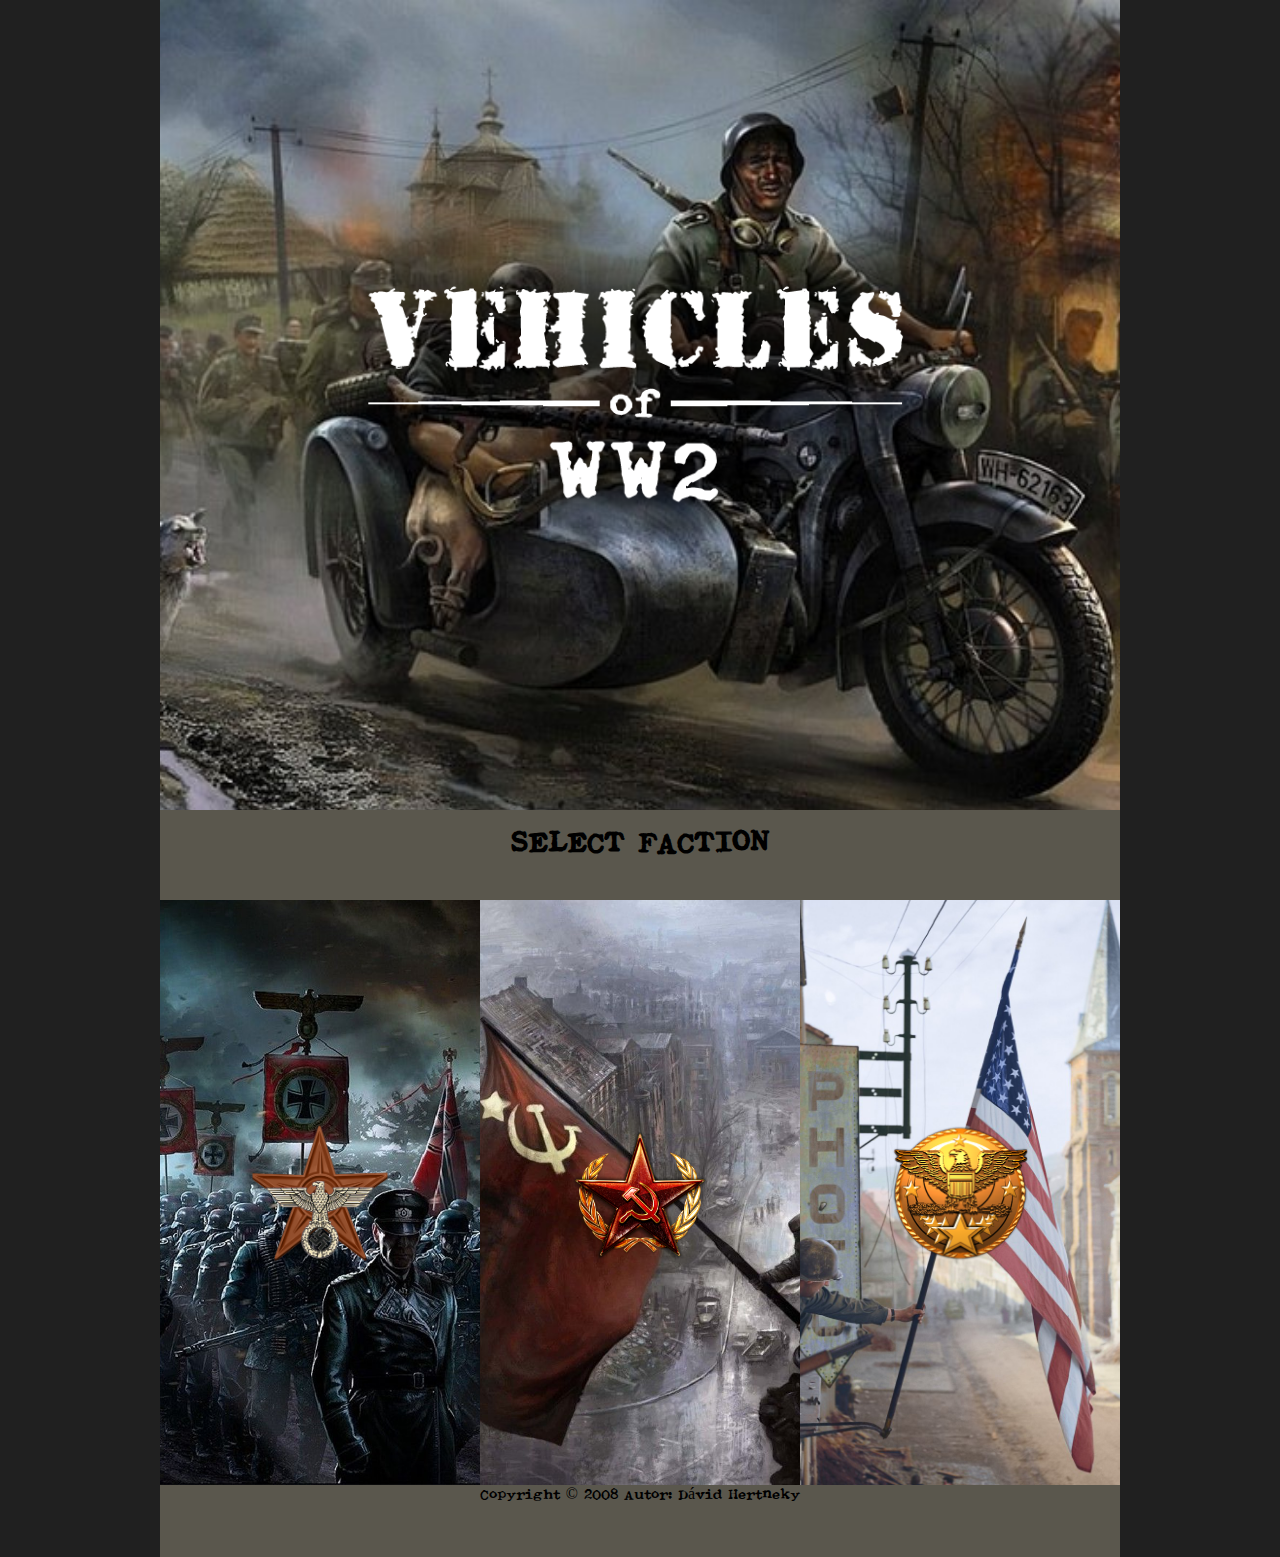
<file: index.html>
<!DOCTYPE html>
<html lang="en">
	<head>
		<title>VEHICLES of WW2</title>
		<meta property="og:url" content="https://herty999.github.io/herty-page/">
		<meta property="og:type" content="article">
		<meta property="og:title" content="VEHICLES of WW2">
		<meta property="og:image" content="https://herty999.github.io/herty-page/img/menu_h.jpg">
		<meta charset="UTF-8">
		<meta name="viewport" content="width=device-width, initial-scale=1.0">
		<link rel="stylesheet" type="text/css" href="css/menu.css">
	</head>
	<body>
		<header>
			<div id="nazov">
			</div> 
		</header>
		<article>
			<h1>SELECT FACTION</h1>
		</article>
		<nav>
			<section id ="ger">
				<div title="German Army - Faction" class="logo" id="glogo" onclick="location.href='html/ger.html'"></div>
				<div class="text" id="gtext"><h2>GERMAN ARMY</h2></div>
			</section>
			<section id ="sov">
				<div title="Soviet Army - Faction" class="logo" id="slogo" onclick="location.href='html/sov.html'">
				</div>
				<div class="text"  id="stext"><h2>SOVIET ARMY</h2></div>
			</section>
			<section id ="us">

				<div title="US Army - Faction" class="logo" id="ulogo" onclick="location.href='html/us.html'">
				</div>
				<div class="text" id="utext"><h2>US ARMY</h2></div>
			</section>
		</nav>
		<footer>
			<p>Copyright &copy; 2008 Autor: Dávid Hertneky</p>
		</footer>
	</body>
</html>
</file>
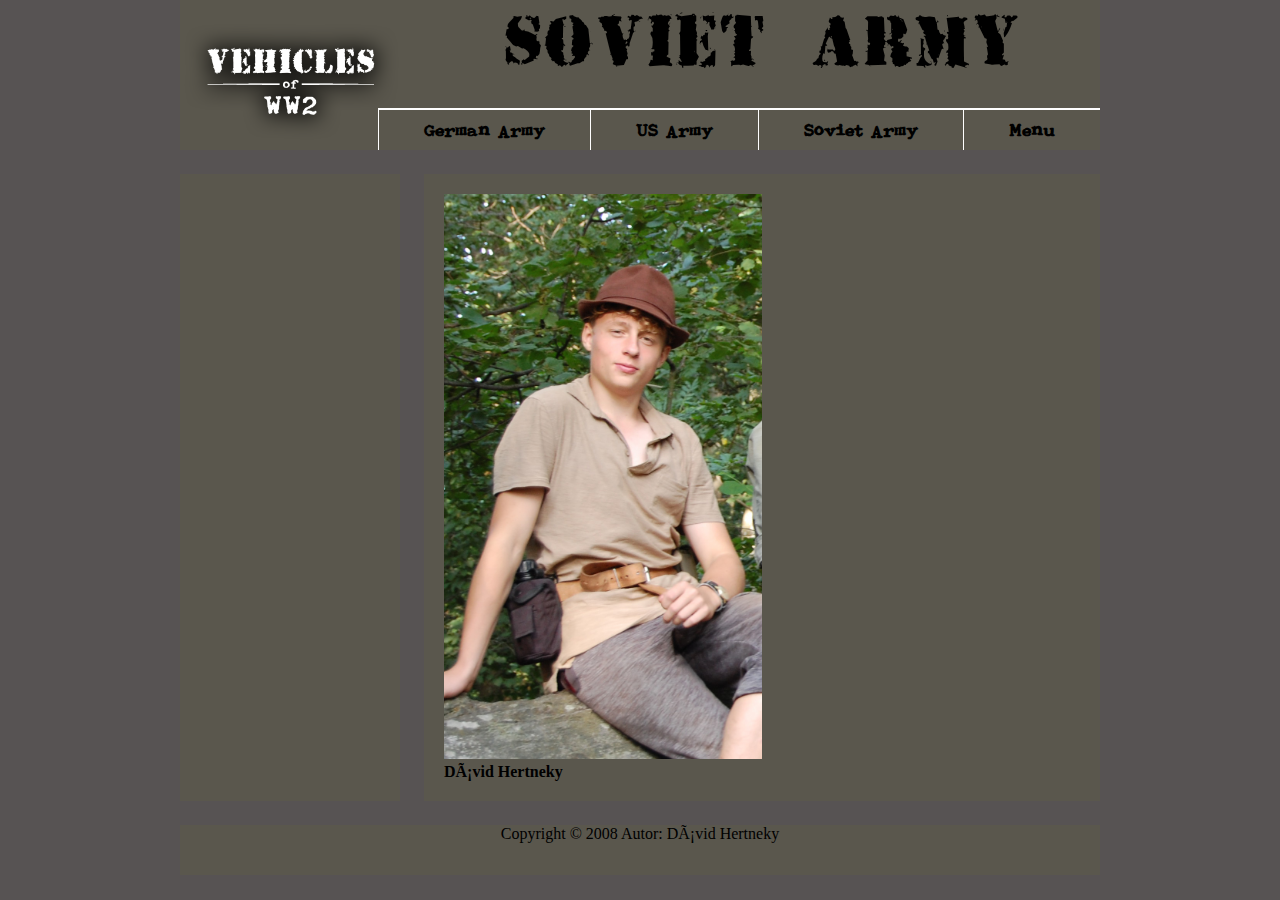
<file: html/autor.html>
<!DOCTYPE html>
<html lang="en">
	<head>
		<title>Soviet Vehicles - VEHICLES of WW2</title>
		<meta property="og:url" content="https://herty999.github.io/herty-page/html/autor.html">
		<meta property="og:type" content="article">
		<meta property="og:title" content="Soviet Vehicles - VEHICLES of WW2>
		<meta charset="UTF-8">
		<meta name="viewport" content="width=device-width, initial-scale=1">
		<link rel="stylesheet" type="text/css" href="../css/theme.css">
	</head>
		<style>
	body > *{
	background-color:#5a574d;
		}
		#ger:hover{
			background-color:rgb(106, 117, 115);
	
		}
		#us:hover{
			background-color:rgb(113, 117, 106);
		}
		#sov:hover{
			background-color:rgb(117, 111, 106);
		}
		
	</style>
	<body>
		<header>	
		<img src="../img/Vehicles_l.png" alt="Logo :WW2 Vehicles" width="225" height="auto">
		<div id="name"><p>SOVIET ARMY</p></div>
			<ul>
				<li id="ger" title="German Army : VEHICLES" onclick="location.href='ger.html'"><a href="ger.html" >German Army</a></li>
				<li id="us" title="US Army : VEHICLES" onclick="location.href='us.html'"><a href="us.html">US Army</a></li>
				<li class="sov" title="Soviet Army" onclick="location.href='sov.html'"><a href="sov.html">Soviet Army</a></li>
				<li class="menu" title="Autor" id="last" onclick="location.href='../index.html'"><a href="../index.html" >Menu</a></li>
			</ul>
		</header>
		<nav>

		</nav>
		<main>
		<img src="../img/laja.jpg" alt="Dávid Hertneky" style="width:50%;">
		<h1>Dávid Hertneky<h1>
		</main>
		<footer>
		<p>Copyright &copy; 2008 Autor: Dávid Hertneky</p></p>
		</footer>
	</body>
</html>
</file>
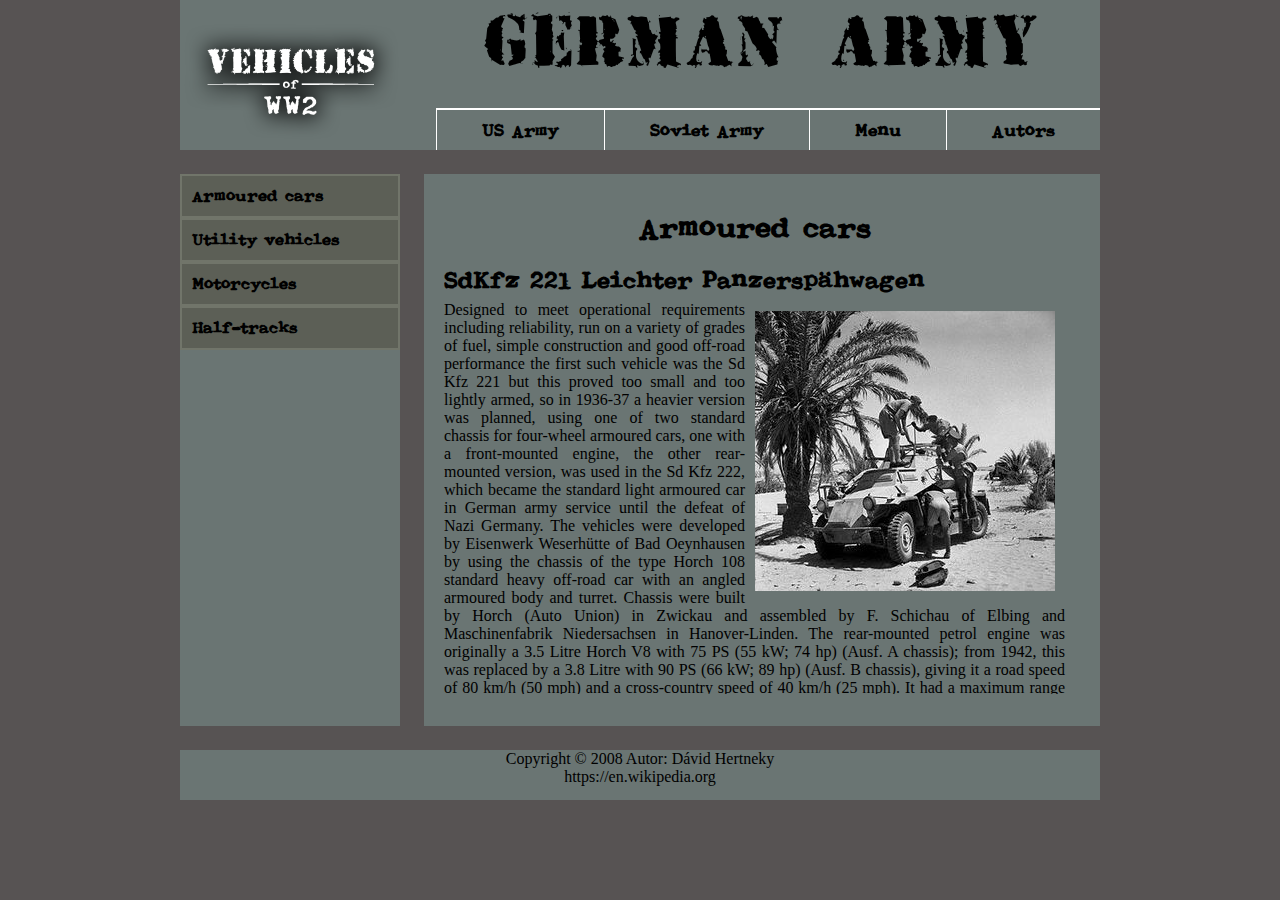
<file: html/ger.html>
<!DOCTYPE html>
<html lang="en">
	<head>
		<title>US Vehicles - VEHICLES of WW2</title>
		<meta property="og:url" content="https://herty999.github.io/herty-page/html/ger.html">
		<meta property="og:type" content="article">
		<meta property="og:title" content="US Vehicles - VEHICLES of WW2">
		<meta charset="UTF-8">
		<meta name="viewport" content="width=device-width, initial-scale=1">
		<link rel="stylesheet" type="text/css" href="../css/theme.css">
		<style>
	body > *{
	background-color:rgb(106, 117, 115);
		}
		#ger:hover{
			background-color:rgb(113, 117, 106);
	
		}
		#us:hover{
			background-color:rgb(117, 111, 106);
		}
	</style>
	</head>
	<body>
		<header>	
		<img src="../img/Vehicles_l.png" alt="Logo :WW2 Vehicles">
		<div id="name"><p>GERMAN ARMY</p></div>
			<ul>
				<li id="ger" title="German Army : VEHICLES" onclick="location.href='us.html'"><a href="us.html" >US Army</a></li>
				<li id="us" title="Soviet Army : VEHICLES" onclick="location.href='sov.html'"><a href="sov.html" >Soviet Army</a></li>
				<li class="menu" title="Menu" onclick="location.href='../index.html'"><a href="../index.html">Menu</a></li>
				<li class="menu" title="Autor" id="last" onclick="location.href='autor.html'"><a href="autor.html" >Autors</a></li>
			</ul>
		</header>
		<nav>
			<ul>
				<li><a href="#Arc">Armoured cars</a>
					<ul>
						<li><a href="#SdK_221">SdKfz 221 L. P.</a></li>
						<li><a href="#SdK_231">SdKfz 231 S. P.</a></li>
					</ul>
				</li>
				<li><a href="#Ut">Utility vehicles</a>
					<ul>
						<li><a href="#MB">M. B. L3000</a></li>
						<li><a href="#VK">V. Kübelwagen</a></li>
						<li><a href="#VS">V. Schwimmwagen</a></li>
					</ul>
				</li>
				<li><a>Motorcycles</a>
					<ul>
						<li><a>BMW R75</a></li>
						<li><a>Nimbus</a></li>
						<li><a>Zündapp KS 750</a></li>
					</ul>
				</li>
				<li><a>Half-tracks</a>
					<ul>
						<li><a>SdKfz 2 Kettenkrad</a></li>
						<li><a>SdKfz 251 Hanomag</a></li>
					</ul>
				</li>
					
			</ul>
		</nav>
		<main>
		<div>
		<h1 id="Arc">Armoured cars</h1>
		<h2 id="SdK_221">SdKfz 221 Leichter Panzerspähwagen</h2>
		<img src="../img/300px-IWM-E-3776-SdKfz-222-19410624.jpg" alt="Leichter Panzerspähwagen">
		<p>Designed to meet operational requirements including reliability, run on a variety of grades of fuel, 
		simple construction and good off-road performance the first such vehicle was the Sd Kfz 221 but this 
		proved too small and too lightly armed, so in 1936-37 a heavier version was planned, using one of two 
		standard chassis for four-wheel armoured cars, one with a front-mounted engine, the other rear-mounted 
		version, was used in the Sd Kfz 222, which became the standard light armoured car in German army service 
		until the defeat of Nazi Germany.

		The vehicles were developed by Eisenwerk Weserhütte of Bad Oeynhausen by using the chassis of the type Horch 108 
		standard heavy off-road car with an angled armoured body and turret.
	
		Chassis were built by Horch (Auto Union) in Zwickau and assembled by F. Schichau of Elbing and Maschinenfabrik 
		Niedersachsen in Hanover-Linden.
		
		The rear-mounted petrol engine was originally a 3.5 Litre Horch V8 with 75 PS (55 kW; 74 hp) (Ausf. A chassis); 
		from 1942, this was replaced by a 3.8 Litre with 90 PS (66 kW; 89 hp) (Ausf. B chassis), giving it a road speed of 
		80 km/h (50 mph) and a cross-country speed of 40 km/h (25 mph). It had a maximum range of 300 km (186 mi).
		
		Used by the reconnaissance battalions (Aufklärungs-Abteilung) of the Panzer divisions, the type performed 
		well enough in countries with good road networks, like those in Western Europe. However, on the Eastern Front 
		and North Africa, this class of vehicle was hampered by its relatively poor off-road performance.
        </p>
		<br>
		<br>
		<h2 id="SdK_231">SdKfz 231 Schwere Panzerspähwagen</h2>
		<img src="../img/300px-Wehrtechnische_Studiensammlung.jpg" alt="Schwerer Panzerspähwagen">
		<p>The heavy Panzerspähwagen was a large but very fast and highly versatile addition to the German Army. 
		The original 6 Rad (6 wheel) versions were based on a 6x4 truck with an armoured body, but by 1937 they
		were being replaced by the 8 Rad versions. During the replacement, the Sd.Kfz. (Sonderkraftfahrzeug, "special vehicle") 
		numbers were carried directly over; differentiation is made by the addition of 6-Rad or 8-Rad in the vehicle's name.

		These vehicles were used throughout the war in various guises and first saw combat in the campaign against Poland and in the 
		Battle of France. Later, they saw use in both the USSR and North Africa campaigns. Extreme climatic conditions in both these
		areas proved too severe for the vehicle. In the USSR, adverse ground conditions immobilized 150 Sd.Kfz 232s during the first
		wet season of the campaign.[citation needed] The speed of the eight-wheeled cars made them the best scouting vehicles that Rommel
		had for long range reconnaissance across the wide desert territory.</p>
		<br>
		<br>
		<br>
		<br>
		<h1 id="Ut">Utility vehicles</h1>
		<h2 id="MB">Mercedes-Benz L3000</h2>
		<img src="../img/Bundesarchiv_Bild.jpg" alt="Mercedes-Benz L3000">
		<p>The Mercedes-Benz L3000 was a 4x2 3-ton rear axle drive truck used
		by Germany in World War II, powered by a Daimler-Benz OM 65/4 74 hp 
		4-cylinder diesel engine. It was used alongside the Opel Blitz, and 
		proved even more reliable in rough terrain; and was used in all fronts 
		and extensively by the Afrika Korps. It was manufactured in three versions, the L3000, the L3000A, and the L3000S,
		from 1938 to 1943; by that time 
		more than 27,700 of all versions had been built. This made it the
		most produced Mercedes-Benz truck of World War II.
		</p>
		<br>
		<br>
		<h2 id="VK">Volkswagen Kübelwagen</h2>
		<img src="../img/280px-VW_Kuebelwagen_1.jpg" alt="VW type 82 Kübelwagen">
		<p>Although Adolf Hitler discussed with Ferdinand Porsche the possibility of military application 
		of the Volkswagen as early as April 1934, it was not until January 1938 that high-ranking Third Reich 
		army officials formally approached Porsche about designing an inexpensive, light-weight military transport
		vehicle, that could be operated reliably both on- and off-road, in even the most extreme conditions. This 
		implied that the Beetle could provide the basis for such a vehicle.

		Porsche began work on the project immediately, having a prototype of the vehicle ready within the month, but realized 
		during development that it would not be enough to reinforce the Beetle's chassis to handle the stresses that military
		use would place on it. In order to guarantee adequate off-road performance of a two-wheel-drive vehicle with a 1,000
		cc FMCV 1 engine, it would have to be lightweight. In fact, the army had stipulated a laden weight of 950 kg (2,090 lb),
		including four battle-dressed troops, which meant that the vehicle itself should not weigh more than 550 kg (1,210 lb).
		Porsche therefore sub-contracted Trutz, an experienced military coachbuilder, to help out with the body design.

		Developmental testing by the military began after a presentation of the prototypes designated as Type 62 in November
		1938. Despite lacking four wheel drive, a mainstay of the American military Jeeps, the vehicle proved very competent
		at maneuvering its way over rough terrain, even in a direct comparison with a contemporary standard German army 4×4, 
		and the project was given the green light for further development. The vehicle's light weight and ZF self-locking 
		differential compensated for the lack of 4×4 capabilities.</p>
		<br>
		<br>
		<h2 id="VS">Volkswagen Schwimmwagen</h2>
		<img src="../img/280px-VW_Schwimmwagen_1.jpg" alt="Volkswagen Type 166 Schwimmwagen">
		<p>Volkswagen Schwimmwagens used the engine and mechanicals of the VW Type 86 four-wheel 
		drive prototype of the Kübelwagen and the Type 87 four-wheel drive 'Kübel/Beetle' Command Car, 
		which in turn were based on the platform of the civilian Volkswagen Beetle. Erwin Komenda, Ferdinand 
		Porsche's first car body designer, was forced to develop an all-new unitized bodytub structure since 
		the flat floorpan chassis of the existing VW vehicles was unsuited to smooth movement through water. 
		Komenda patented his ideas for the swimming car at the German Patent office.

		The earliest Type 128 prototype was based on the full-length Kübelwagen chassis with a 240 cm (7.9 ft) 
		wheelbase. Pre-production units of the 128, fitted with custom welded bodytubs, demonstrated that this 
		construction was too weak for tough off-roading, had insufficient torsional rigidity, and easily suffered 
		hull-ruptures at the front cross-member, as well as in the wheel-wells. This was unacceptable for an amphibious
		vehicle. The large-scale production models (Type 166) were therefore made smaller, and had a wheel-base of only 
		200 cm (6.6 ft).

		Schwimmwagens were produced by the Volkswagen factory at Fallersleben / Wolfsburg and Porsche's facilities in 
		Stuttgart; with the bodies (or rather hulls) produced by Ambi Budd in Berlin. 15,584 Type 166 Schwimmwagen cars 
		were produced from 1941 through 1944; 14,276 at Fallersleben and 1,308 by Porsche. Given these numbers, the VW 166
		is the most mass-produced amphibious car in history.[citation needed] Only 189  are known by the Schwimmwagen 
		Registry to remain today, and only 13 have survived without restoration work.</p>
		</div>
		</main>
		<footer>
		<p>Copyright &copy; 2008 Autor: Dávid Hertneky <br>
		https://en.wikipedia.org</p>
		</footer>
	</body>
</html>
</file>
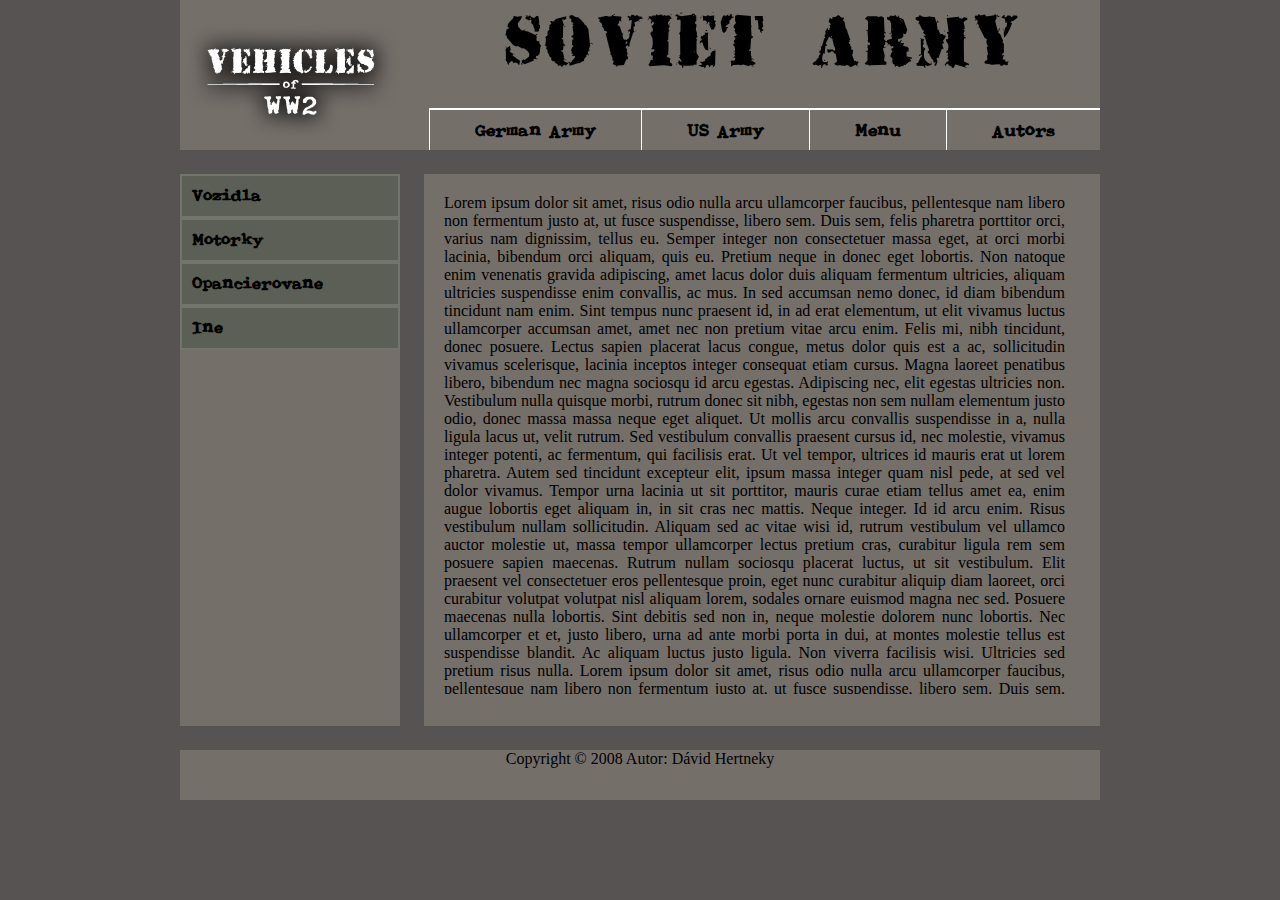
<file: html/sov.html>
<!DOCTYPE html>
<html lang="en">
	<head>
		<title>Soviet Vehicles - VEHICLES of WW2</title>
		<meta property="og:url" content="https://herty999.github.io/herty-page/html/sov.html">
		<meta property="og:type" content="article">
		<meta property="og:title" content="Soviet Vehicles - VEHICLES of WW2">
		<meta charset="UTF-8">
		<meta name="viewport" content="width=device-width, initial-scale=1">
		<link rel="stylesheet" type="text/css" href="../css/theme.css">
				<style>
	body > *{
	background-color:rgb(117, 111, 106);
		}
		#ger:hover{
			background-color:rgb(106, 117, 115);
	
		}
		#us:hover{
			background-color:rgb(113, 117, 106);
		}
	</style>
	</head>
	<body>
		<header>	
		<img src="../img/Vehicles_l.png" alt="Logo :WW2 Vehicles">
		<div id="name"><p>SOVIET ARMY</p></div>
			<ul>
				<li id="ger" title="German Army : VEHICLES" onclick="location.href='ger.html'"><a href="ger.html" >German Army</a></li>
				<li id="us" title="US Army : VEHICLES" onclick="location.href='us.html'"><a href="us.html" >US Army</a></li>
				<li class="menu" title="Menu" onclick="location.href='../index.html'"><a href="../index.html">Menu</a></li>
				<li class="menu" title="Autor" id="last" onclick="location.href='autor.html'"><a href="autor.html" >Autors</a></li>
			</ul>
		</header>
		<nav>
			<ul>
				<li><a>Vozidla</a>
					<ul>
						<li><a>Haha 1</a></li>
						<li><a>Haha 2</a></li>
					</ul>
				</li>
				<li><a>Motorky</a>
					<ul>
						<li><a>Bab 1</a></li>
						<li><a>Bab 2</a></li>
					</ul>
				</li>
				<li><a>Opancierovane</a>
					<ul>
						<li><a>Saas 1</a></li>
						<li><a>Saas 2</a></li>
					</ul>
				</li>
				<li><a>Ine</a></li>
			</ul>
		</nav>
		<main>
		<div>
		<p>Lorem ipsum dolor sit amet, risus odio nulla arcu 
		ullamcorper faucibus, pellentesque nam libero non fermentum 
		justo at, ut fusce suspendisse, libero sem. Duis sem, felis
		pharetra porttitor orci, varius nam dignissim, tellus eu.
		Semper integer non consectetuer massa eget, at orci morbi 
		lacinia, bibendum orci aliquam, quis eu. Pretium neque in
		donec eget lobortis. Non natoque enim venenatis gravida 
		adipiscing, amet lacus dolor duis aliquam fermentum
		ultricies, aliquam ultricies suspendisse enim convallis, 
		ac mus. In sed accumsan nemo donec, id diam bibendum 
		tincidunt nam enim. Sint tempus nunc praesent id,
		in ad erat elementum, ut elit vivamus luctus ullamcorper
		accumsan amet, amet nec non pretium vitae arcu enim. 
		Felis mi, nibh tincidunt, donec posuere. Lectus sapien
		placerat lacus congue, metus dolor quis est a ac, 
		sollicitudin vivamus scelerisque, lacinia inceptos
		integer consequat etiam cursus. Magna laoreet penatibus 
		libero, bibendum nec magna sociosqu id arcu egestas. 
		Adipiscing nec, elit egestas ultricies non.

		Vestibulum nulla quisque morbi, rutrum donec sit nibh, egestas 
		non sem nullam elementum justo odio, donec massa massa neque eget
		aliquet. Ut mollis arcu convallis suspendisse in a, nulla ligula
		lacus ut, velit rutrum. Sed vestibulum convallis praesent 
		cursus id, nec molestie, vivamus integer potenti, ac 
		fermentum, qui facilisis erat. Ut vel tempor, ultrices
		id mauris erat ut lorem pharetra. Autem sed tincidunt
		excepteur elit, ipsum massa integer quam nisl pede, at
		sed vel dolor vivamus. Tempor urna lacinia ut sit porttitor,
		mauris curae etiam tellus amet ea, enim augue lobortis 
		eget aliquam in, in sit cras nec mattis. Neque integer.
		Id id arcu enim. Risus vestibulum nullam sollicitudin. 
		Aliquam sed ac vitae wisi id, rutrum vestibulum vel
		ullamco auctor molestie ut, massa tempor ullamcorper lectus pretium cras, curabitur ligula rem sem posuere sapien maecenas. Rutrum nullam sociosqu placerat luctus, ut sit vestibulum. Elit praesent vel consectetuer eros pellentesque proin, eget nunc curabitur aliquip diam laoreet, orci curabitur volutpat volutpat nisl aliquam lorem, sodales ornare euismod magna nec sed.
		Posuere maecenas nulla lobortis. Sint debitis sed non in,
		neque molestie dolorem nunc lobortis. Nec ullamcorper et
		et, justo libero, urna ad ante morbi porta in dui, at 
		montes molestie tellus est suspendisse blandit. Ac 
		aliquam luctus justo ligula. Non viverra facilisis wisi. 
		Ultricies sed pretium risus nulla.
		Lorem ipsum dolor sit amet, risus odio nulla arcu 
		ullamcorper faucibus, pellentesque nam libero non fermentum 
		justo at, ut fusce suspendisse, libero sem. Duis sem, felis
		pharetra porttitor orci, varius nam dignissim, tellus eu.
		Semper integer non consectetuer massa eget, at orci morbi 
		lacinia, bibendum orci aliquam, quis eu. Pretium neque in
		donec eget lobortis. Non natoque enim venenatis gravida 
		adipiscing, amet lacus dolor duis aliquam fermentum
		ultricies, aliquam ultricies suspendisse enim convallis, 
		ac mus. In sed accumsan nemo donec, id diam bibendum 
		tincidunt nam enim. Sint tempus nunc praesent id,
		in ad erat elementum, ut elit vivamus luctus ullamcorper
		accumsan amet, amet nec non pretium vitae arcu enim. 
		Felis mi, nibh tincidunt, donec posuere. Lectus sapien
		placerat lacus congue, metus dolor quis est a ac, 
		sollicitudin vivamus scelerisque, lacinia inceptos
		integer consequat etiam cursus. Magna laoreet penatibus 
		libero, bibendum nec magna sociosqu id arcu egestas. 
		Adipiscing nec, elit egestas ultricies non.

		Vestibulum nulla quisque morbi, rutrum donec sit nibh, egestas 
		non sem nullam elementum justo odio, donec massa massa neque eget
		aliquet. Ut mollis arcu convallis suspendisse in a, nulla ligula
		lacus ut, velit rutrum. Sed vestibulum convallis praesent 
		cursus id, nec molestie, vivamus integer potenti, ac 
		fermentum, qui facilisis erat. Ut vel tempor, ultrices
		id mauris erat ut lorem pharetra. Autem sed tincidunt
		excepteur elit, ipsum massa integer quam nisl pede, at
		sed vel dolor vivamus. Tempor urna lacinia ut sit porttitor,
		mauris curae etiam tellus amet ea, enim augue lobortis 
		eget aliquam in, in sit cras nec mattis. Neque integer.
		Id id arcu enim. Risus vestibulum nullam sollicitudin. 
		Aliquam sed ac vitae wisi id, rutrum vestibulum vel
		ullamco auctor molestie ut, massa tempor ullamcorper lectus pretium cras, curabitur ligula rem sem posuere sapien maecenas. Rutrum nullam sociosqu placerat luctus, ut sit vestibulum. Elit praesent vel consectetuer eros pellentesque proin, eget nunc curabitur aliquip diam laoreet, orci curabitur volutpat volutpat nisl aliquam lorem, sodales ornare euismod magna nec sed.
		Posuere maecenas nulla lobortis. Sint debitis sed non in,
		neque molestie dolorem nunc lobortis. Nec ullamcorper et
		et, justo libero, urna ad ante morbi porta in dui, at 
		montes molestie tellus est suspendisse blandit. Ac 
		aliquam luctus justo ligula. Non viverra facilisis wisi. 
		Ultricies sed pretium risus nulla.</p>
		</div>
		</main>
		<footer>
		<p>Copyright &copy; 2008 Autor: Dávid Hertneky</p>
		</footer>
	</body>
</html>
</file>
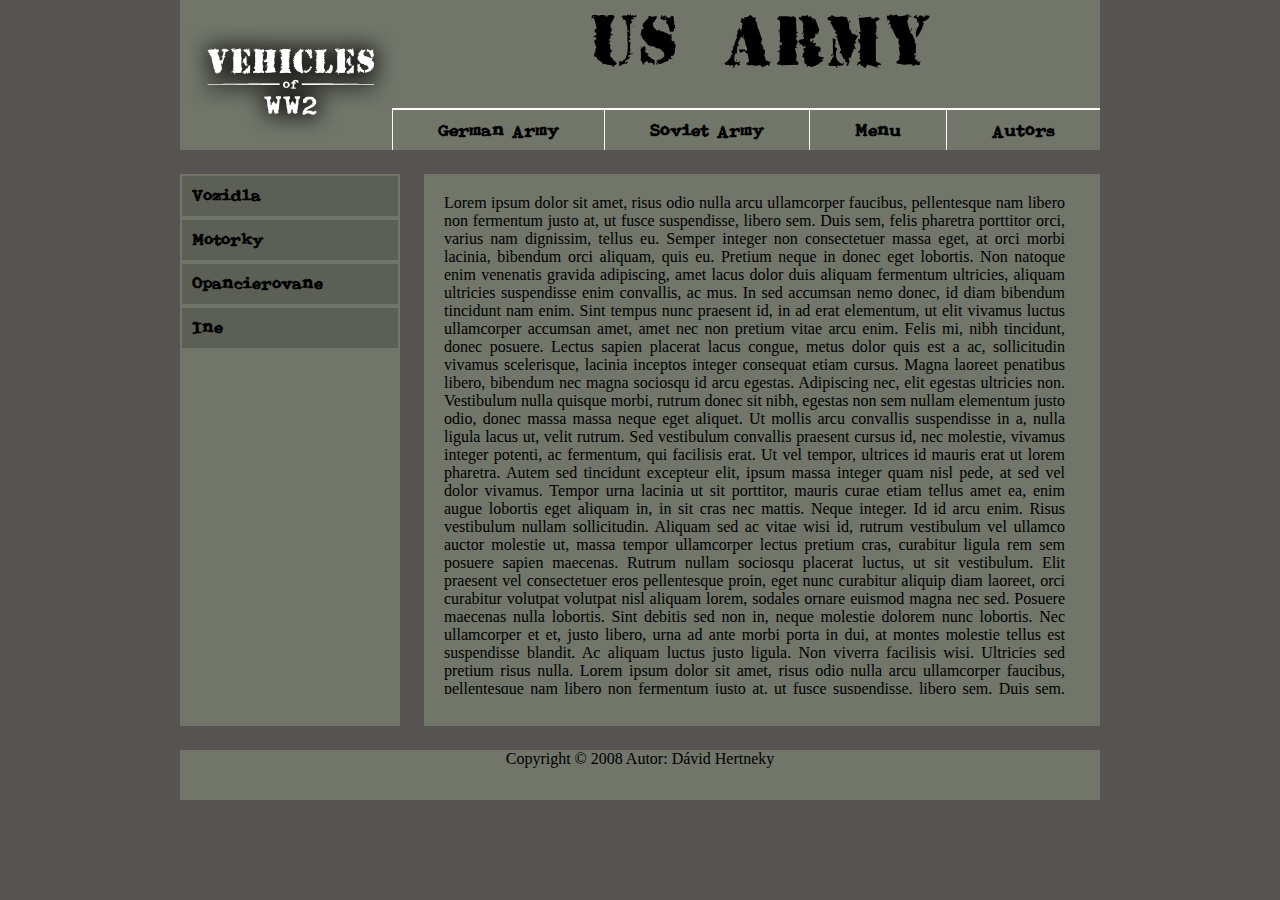
<file: html/us.html>
<!DOCTYPE html>
<html lang="en">
	<head>
		<title>US Vehicles - VEHICLES of WW2</title>
		<meta property="og:url" content="https://herty999.github.io/herty-page/html/us.html">
		<meta property="og:type" content="article">
		<meta property="og:title" content="US Vehicles - VEHICLES of WW2">
		<meta charset="UTF-8">
		<meta name="viewport" content="width=device-width, initial-scale=1">
		<link rel="stylesheet" type="text/css" href="../css/theme.css">
		<style>
		body > *{
			background-color:rgb(113, 117, 106);
		}
		#ger:hover{
			background-color:rgb(106, 117, 115);
	
		}
		#us:hover{
			background-color:rgb(117, 111, 106);
		}
	</style>
	</head>
	<body>
		<header>	
		<img src="../img/Vehicles_l.png" alt="Logo :WW2 Vehicles">
		<div id="name"><p>US ARMY</p></div>
			<ul>
				<li id="ger" title="German Army : VEHICLES" onclick="location.href='ger.html'"><a href="ger.html" >German Army</a></li>
				<li id="us" title="Soviet Army : VEHICLES" onclick="location.href='sov.html'"><a href="sov.html" >Soviet Army</a></li>
				<li class="menu" title="Menu" onclick="location.href='../index.html'"><a href="../index.html">Menu</a></li>
				<li class="menu" title="Autor" id="last" onclick="location.href='autor.html'"><a href="autor.html" >Autors</a></li>
			</ul>
		</header>
		<nav>
			<ul>
				<li><a>Vozidla</a>
					<ul>
						<li><a>Haha 1</a></li>
						<li><a>Haha 2</a></li>
					</ul>
				</li>
				<li><a>Motorky</a>
					<ul>
						<li><a>Bab 1</a></li>
						<li><a>Bab 2</a></li>
					</ul>
				</li>
				<li><a>Opancierovane</a>
					<ul>
						<li><a>Saas 1</a></li>
						<li><a>Saas 2</a></li>
					</ul>
				</li>
				<li><a>Ine</a></li>
			</ul>
		</nav>
		<main>
		<div>
		<p>Lorem ipsum dolor sit amet, risus odio nulla arcu 
		ullamcorper faucibus, pellentesque nam libero non fermentum 
		justo at, ut fusce suspendisse, libero sem. Duis sem, felis
		pharetra porttitor orci, varius nam dignissim, tellus eu.
		Semper integer non consectetuer massa eget, at orci morbi 
		lacinia, bibendum orci aliquam, quis eu. Pretium neque in
		donec eget lobortis. Non natoque enim venenatis gravida 
		adipiscing, amet lacus dolor duis aliquam fermentum
		ultricies, aliquam ultricies suspendisse enim convallis, 
		ac mus. In sed accumsan nemo donec, id diam bibendum 
		tincidunt nam enim. Sint tempus nunc praesent id,
		in ad erat elementum, ut elit vivamus luctus ullamcorper
		accumsan amet, amet nec non pretium vitae arcu enim. 
		Felis mi, nibh tincidunt, donec posuere. Lectus sapien
		placerat lacus congue, metus dolor quis est a ac, 
		sollicitudin vivamus scelerisque, lacinia inceptos
		integer consequat etiam cursus. Magna laoreet penatibus 
		libero, bibendum nec magna sociosqu id arcu egestas. 
		Adipiscing nec, elit egestas ultricies non.

		Vestibulum nulla quisque morbi, rutrum donec sit nibh, egestas 
		non sem nullam elementum justo odio, donec massa massa neque eget
		aliquet. Ut mollis arcu convallis suspendisse in a, nulla ligula
		lacus ut, velit rutrum. Sed vestibulum convallis praesent 
		cursus id, nec molestie, vivamus integer potenti, ac 
		fermentum, qui facilisis erat. Ut vel tempor, ultrices
		id mauris erat ut lorem pharetra. Autem sed tincidunt
		excepteur elit, ipsum massa integer quam nisl pede, at
		sed vel dolor vivamus. Tempor urna lacinia ut sit porttitor,
		mauris curae etiam tellus amet ea, enim augue lobortis 
		eget aliquam in, in sit cras nec mattis. Neque integer.
		Id id arcu enim. Risus vestibulum nullam sollicitudin. 
		Aliquam sed ac vitae wisi id, rutrum vestibulum vel
		ullamco auctor molestie ut, massa tempor ullamcorper lectus pretium cras, curabitur ligula rem sem posuere sapien maecenas. Rutrum nullam sociosqu placerat luctus, ut sit vestibulum. Elit praesent vel consectetuer eros pellentesque proin, eget nunc curabitur aliquip diam laoreet, orci curabitur volutpat volutpat nisl aliquam lorem, sodales ornare euismod magna nec sed.
		Posuere maecenas nulla lobortis. Sint debitis sed non in,
		neque molestie dolorem nunc lobortis. Nec ullamcorper et
		et, justo libero, urna ad ante morbi porta in dui, at 
		montes molestie tellus est suspendisse blandit. Ac 
		aliquam luctus justo ligula. Non viverra facilisis wisi. 
		Ultricies sed pretium risus nulla.
		Lorem ipsum dolor sit amet, risus odio nulla arcu 
		ullamcorper faucibus, pellentesque nam libero non fermentum 
		justo at, ut fusce suspendisse, libero sem. Duis sem, felis
		pharetra porttitor orci, varius nam dignissim, tellus eu.
		Semper integer non consectetuer massa eget, at orci morbi 
		lacinia, bibendum orci aliquam, quis eu. Pretium neque in
		donec eget lobortis. Non natoque enim venenatis gravida 
		adipiscing, amet lacus dolor duis aliquam fermentum
		ultricies, aliquam ultricies suspendisse enim convallis, 
		ac mus. In sed accumsan nemo donec, id diam bibendum 
		tincidunt nam enim. Sint tempus nunc praesent id,
		in ad erat elementum, ut elit vivamus luctus ullamcorper
		accumsan amet, amet nec non pretium vitae arcu enim. 
		Felis mi, nibh tincidunt, donec posuere. Lectus sapien
		placerat lacus congue, metus dolor quis est a ac, 
		sollicitudin vivamus scelerisque, lacinia inceptos
		integer consequat etiam cursus. Magna laoreet penatibus 
		libero, bibendum nec magna sociosqu id arcu egestas. 
		Adipiscing nec, elit egestas ultricies non.

		Vestibulum nulla quisque morbi, rutrum donec sit nibh, egestas 
		non sem nullam elementum justo odio, donec massa massa neque eget
		aliquet. Ut mollis arcu convallis suspendisse in a, nulla ligula
		lacus ut, velit rutrum. Sed vestibulum convallis praesent 
		cursus id, nec molestie, vivamus integer potenti, ac 
		fermentum, qui facilisis erat. Ut vel tempor, ultrices
		id mauris erat ut lorem pharetra. Autem sed tincidunt
		excepteur elit, ipsum massa integer quam nisl pede, at
		sed vel dolor vivamus. Tempor urna lacinia ut sit porttitor,
		mauris curae etiam tellus amet ea, enim augue lobortis 
		eget aliquam in, in sit cras nec mattis. Neque integer.
		Id id arcu enim. Risus vestibulum nullam sollicitudin. 
		Aliquam sed ac vitae wisi id, rutrum vestibulum vel
		ullamco auctor molestie ut, massa tempor ullamcorper lectus pretium cras, curabitur ligula rem sem posuere sapien maecenas. Rutrum nullam sociosqu placerat luctus, ut sit vestibulum. Elit praesent vel consectetuer eros pellentesque proin, eget nunc curabitur aliquip diam laoreet, orci curabitur volutpat volutpat nisl aliquam lorem, sodales ornare euismod magna nec sed.
		Posuere maecenas nulla lobortis. Sint debitis sed non in,
		neque molestie dolorem nunc lobortis. Nec ullamcorper et
		et, justo libero, urna ad ante morbi porta in dui, at 
		montes molestie tellus est suspendisse blandit. Ac 
		aliquam luctus justo ligula. Non viverra facilisis wisi. 
		Ultricies sed pretium risus nulla.</p>
		</div>
		</main>
		<footer>
		<p>Copyright &copy; 2008 Autor: Dávid Hertneky</p>
		</footer>
	</body>
</html>
</file>
<file: css/menu.css>
html, body, div, span, applet, object, iframe,
h1, h2, h3, h4, h5, h6, p, blockquote, pre,
a, abbr, acronym, address, big, cite, code,
del, dfn, em, img, ins, kbd, q, s, samp,
small, strike, strong, sub, sup, tt, var,
b, u, i, center,
dl, dt, dd, ol, ul, li,
fieldset, form, label, legend,
table, caption, tbody, tfoot, thead, tr, th, td,
article, aside, canvas, details, embed, 
figure, figcaption, footer, header, hgroup, 
menu, nav, output, ruby, section, summary,
time, mark, audio, video {
	margin: 0;
	padding: 0;
	border: 0;
	font-size: 100%;
	font-family: typewriter;
	vertical-align: baseline;
}
@font-face {
    font-family: typewriter;
    src: url(../font/myFont.ttf);
}
* {
	box-sizing: border-box;
}
@media only screen and (min-width:960px){
	#nazov{
	width:90%;
	height:75%;

    }
	html{
		background-color:#202020;
	}
	body{
		width:960px;
		margin:auto;
	}
	nav{
		height:65%;
		display: flex;
	}
	nav :hover{
	flex:3;
    }

	body 
		section{
			position:relative;
			flex:2;
			transition: 0.3s;
		}
	section .logo{
		width:135px;
		height:135px;
	}
	section .logo:hover{
		width: 165px;
		height: 165px;	
	}
	section:hover .text{
		height: 15%;	
	}
	.text{
  	height: 0;
   }
}
@media only screen and (max-width:960px) and (min-width:600px){
	#nazov{
	width:90%;
	height:75%;

    }
	nav{
		height:50%;
		display: flex;
	}

	nav :hover{
	flex:3;

	}
	body 
		section{
			position:relative;
			flex:2;
			transition: 0.3s;
		}
	section .logo{
		width:115px;
		height:115px;
	}
	section .logo:hover{
		width: 135px;
		height: 135px;	
	}
	section:hover .text{
		height: 15%;	
	}
	.text{
  	height: 0;
    }
	
}
@media only screen and (max-width:600px){
	#nazov{
	width:80%;
	height:50%;
	}
	nav{
		height:90%;
		display: flex;
		flex-direction: column;
	}
	section{
		position:relative;
		flex:1;

	}
	section .logo{
		width:90px;
		height:90px;
	}
	.text{
  	height: 20%;
    }	
}
html, body{
	height:100%;
}
header{
	background-image:url("../img/menu_h.jpg");
	background-repeat:no-repeat;
	background-size:cover;
	background-position:center;
	background-attachment:fixed;
	/*-webkit-filter: contrast(110%);
	filter: contrast(110%);
	-webkit-filter: saturate(1.5);
	filter: saturate(1.5);
	text-align:center;*/
	height: 90%;
}
nav{
	text-align:center;

}
article{
	height:10%;
	text-align: center;
	font-size:2rem;
	color: black;
	background-color:#5a574d;
}
article 
	h1{
	padding: 13px;
}
footer{
	background-color:#5a574d;
	height: 8%;
	text-align:center;
}
#nazov{
	background-image: url("../img/Vehicles.png");
	background-size:cover; 
	background-repeat:no-repeat;
	background-position:center;
	position:relative;
	top:50%;
	left:50%;
	transform: translate(-50%, -50%);
}
#ger{
	background-repeat:no-repeat;
	background-size:cover;
	background-position:center;
	background-image: url("../img/ger.jpg");
}
#sov{
	background-repeat:no-repeat;
	background-size:cover;
	background-position:center;
	background-image: url("../img/sov.jpg");
}
#us{
	background-repeat:no-repeat;
	background-size:cover;
	background-position:center;
	background-image: url("../img/us.jpg");
}
section .logo{
	position:relative;
		top:50%;
		left:50%;
		transform: translate(-50%, -50%);
}
#glogo{
	background-repeat:no-repeat;
	background-size:cover;
	background-position:center;
	background-image: url("../img/ger_logo.png");
}
#slogo{
	background-repeat:no-repeat;
	background-size:cover;
	background-position:center;
	background-image: url("../img/sov_logo.png");
}
#ulogo{
	background-repeat:no-repeat;
	background-size:cover;
	background-position:center;
	background-image: url("../img/us_logo.png");
}
.text{
  position: absolute;
  bottom: 0;
  left: 0;
  right: 0;
  overflow: hidden;
  width: 100%;
  transition: 0.5s ease;
}
.text h2{
	font-weight:bold;
	white-space: nowrap; 
   color: black;
   font-size: 1.5rem;
   position: absolute;
   overflow: hidden;
   top: 50%;
   left: 50%;
   transform: translate(-50%, -50%);
  -ms-transform: translate(-50%, -50%);
}
#gtext{
	background-color:rgb(106, 117, 115);
}
#utext{
	background-color:rgb(113, 117, 106);
}
#stext{
	background-color:rgb(117, 111, 106);
}
div a {
	background-color: black;
	position: absolute;
	width: 100%;
	height: 100%;
}
</file>
<file: css/theme.css>
body, div, span, applet, object, iframe,
h1, h2, h3, h4, h5, h6, p, blockquote, pre,
a, abbr, acronym, address, big, cite, code,
del, dfn, em, img, ins, kbd, q, s, samp,
small, strike, strong, sub, sup, tt, var,
b, u, i, center,
dl, dt, dd, ol, ul, li,
fieldset, form, label, legend,
table, caption, tbody, tfoot, thead, tr, th, td,
article, aside, canvas, details, embed, 
figure, figcaption, footer, header, hgroup, 
menu, nav, output, ruby, section, summary,
time, mark, audio, video {
	margin: 0;
	padding: 0;
	border: 0;
	font-size: 100%;
	font-family: Times New Roman;
	vertical-align: baseline;
}
* {	
	box-sizing: border-box;
}
@font-face {
    font-family: armyfont;
    src: url(../font/DueDate.ttf);
}
@font-face {
    font-family: typewriter;
    src: url(../font/myFont.ttf);
}
@media only screen and (min-width:960px){
	header ul{	
		right: 0;
	bottom: 0;}
	header>*{
		position: absolute;
	}

	body{
	position: relative;
	width:920px;
	margin:auto;
	display:grid; 
    grid-template-columns: 220px auto;
	grid-gap: 1.5em;
	grid-auto-rows:150px auto ;
	height: 100%;
	}
	header ul li a {
	padding: 0 45px;
	float: left;
	font-size: 1.2rem;
	
	}
	header ul li {
		float:left;
	}
	header  img{
	top: 0;
	left:0;
    }
	#name{
	width: 680px;
	right: 0;
	top: 0;
	height: 100px;
	
	}
	#name > p{
	padding: 10px;
	font-size: 4rem;
	}
}
@media only screen and (max-width:960px) and (min-width:760px){
	header ul{	
		right: 0;
	bottom: 0;}
	header>*{
		position: absolute;
	}

	body{
	position: relative;
	display:grid; 
    grid-template-columns: 220px auto;
	grid-gap: 1.5em;
	grid-auto-rows:150px auto;
	width:100%;
	height:100%;
	}
	header ul li a {
	padding: 0 25px;
	float: left;
	font-size: 1.2rem;
	
	}
	header ul li {
		float:left;
	}
	header  img{
	top: 0;
	left:0;
	}
	#name{
	width: 550px;
	right: 0;
	top: 0;
	height: 100px;
	
	}
	#name > p{
	padding: 10px;
	font-size: 3.8rem;
	}
}
@media only screen and (max-width:760px){

   *{
		width: 100%;
		position: relative;
	}
	header{
		height:auto;
	}
	header ul li a {
	font-size: 1.2rem;
	}
	#name > p{
	padding: 10px;
	font-size: 2.8rem;
	height: 150px;
	}
	#last{
	border-bottom: 2px solid white;
}

}
html{
	background-color:#575353;
	height:100%;
	
}	
body > *{
	position: relative;
}
header {
	
  grid-column: 1 / 3;

}
header> img{
	width:225px;
	height:auto;
}
footer{
	height:50px;
	grid-column: 1 / 3;
	text-align:center;
}
nav{
}
main{
	height:auto;
	padding: 20px;
	text-align: justify;
}
main > div {
	height:500px;
	overflow-y: scroll;
	padding-right:15px;
}
header ul li {
	border-left: 1px solid white;
	border-top: 2px solid white;
	list-style: none;
	display: inline-block;
	text-align:center;
	line-height: 40px;
}
nav ul{	
	position: relative;
	width:100%;
}
nav ul  li {
	list-style: none;
	line-height: 40px;
	background-color:rgb(92, 95, 86);
	border: 2px solid rgb(113, 117, 106);
}
nav ul li ul li {
	background-color:rgb(82, 88, 71);
	position: relative;	
	left: 5px;
 }
nav ul li a {
	padding-right: 50px;
	padding-left: 10px;
	
}
nav ul li ul li a {
	font-size: 1rem;
	padding-right: 50px;
	padding-left: 10px;
}
ul li a {
	text-decoration: none;
	font-size: 1.1rem;
	font-family: typewriter;
	font-weight:bold;
	text-decoration: none;
	color: black;
	
}
ul li ul{
	height: 0;
	overflow:hidden;
}
ul li:hover ul{
	height:100%
}

#ger:hover{
	background-color:rgb(106, 117, 115);
	
}
#us:hover{
	background-color:rgb(113, 117, 106);
}
	
#ger:hover > *{
	color: #cccccc;
	
}
#us:hover > *{
	color: #cccccc;
	
}

#name > p{
	
	font-family: armyfont;
	text-align:center;
}
.menu:hover{
	background-color:rgb(121, 121, 121);
}
.menu:hover > *{
	color: #cccccc;
}
main div>h1{
	font-family:typewriter;
	text-align:center;
	font-size:2rem;
	padding: 15px;
}
main  div>h2{
	font-family:typewriter;
	padding:5px 5px 5px 0px;
	font-size:1.6rem;
	text-align:left;
}

main  div>img{
	position:relative;
	float:right;
	padding: 10px;
}
</file>
